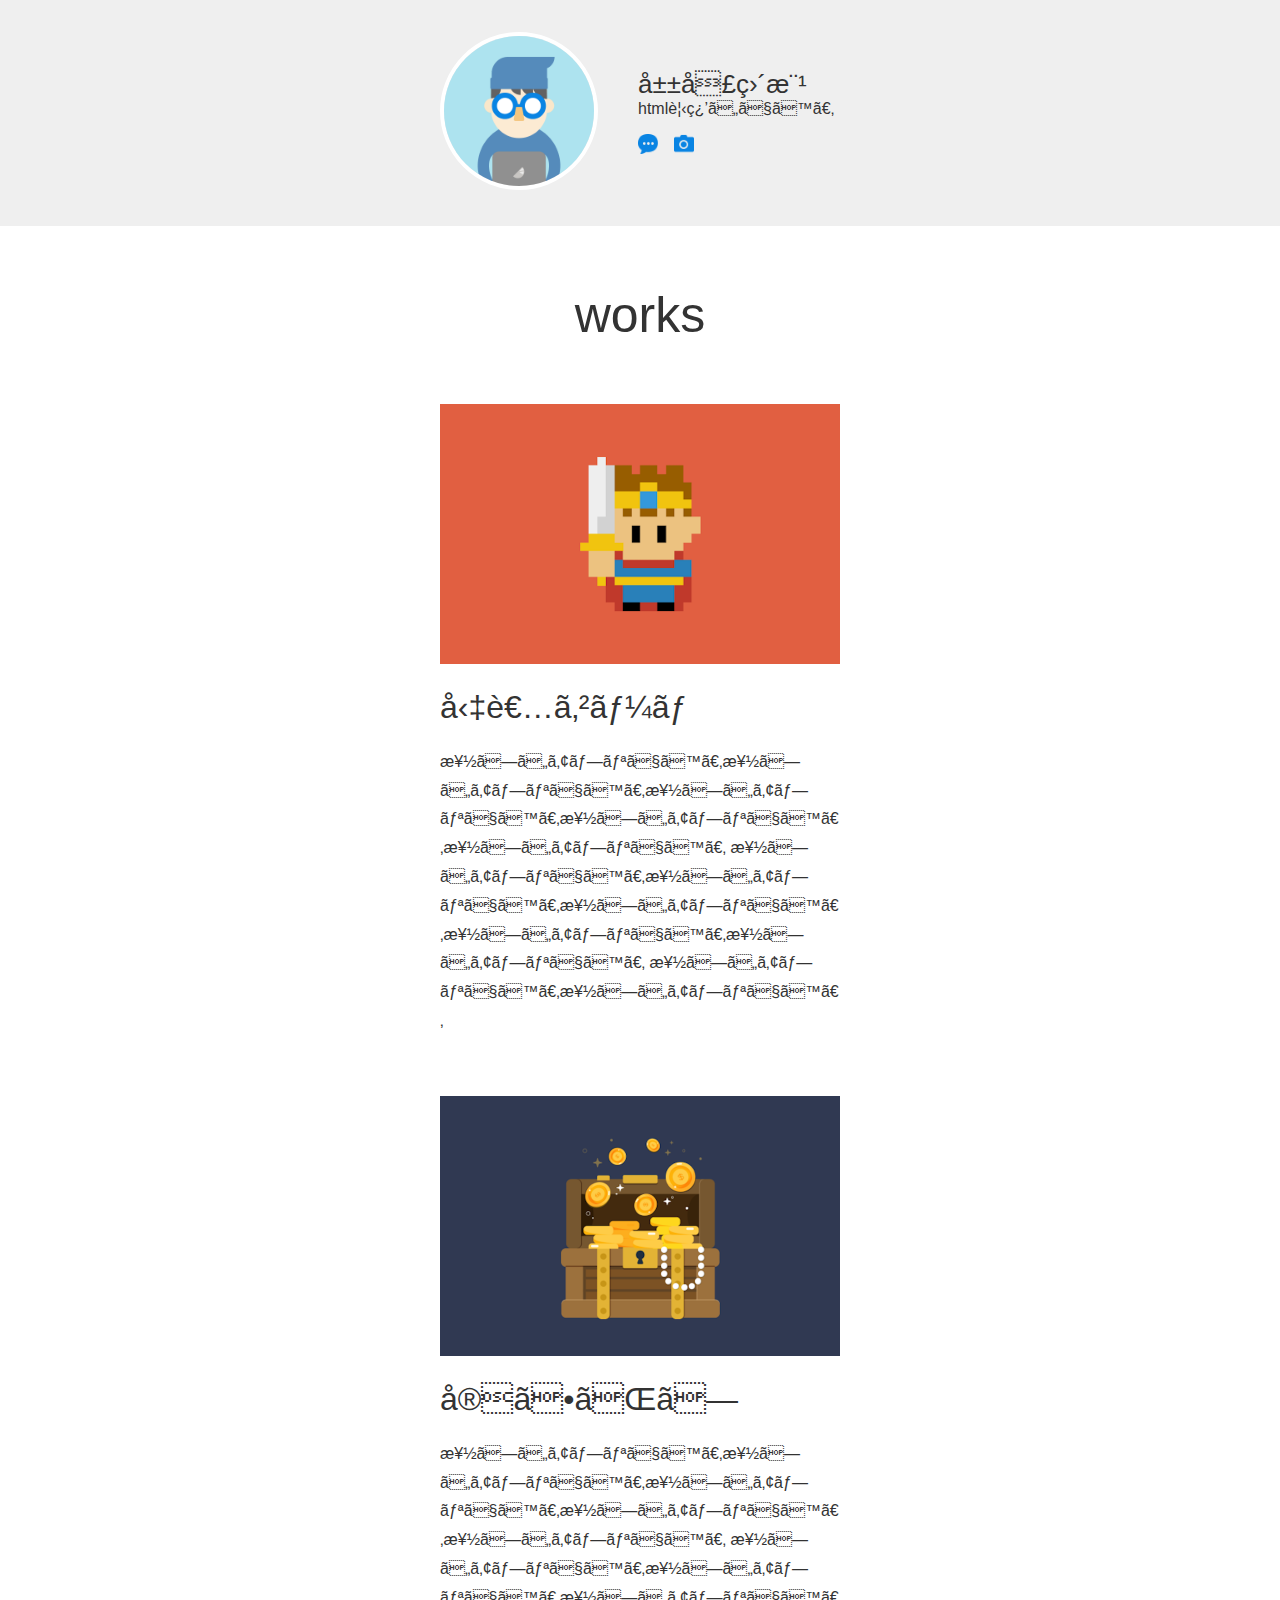
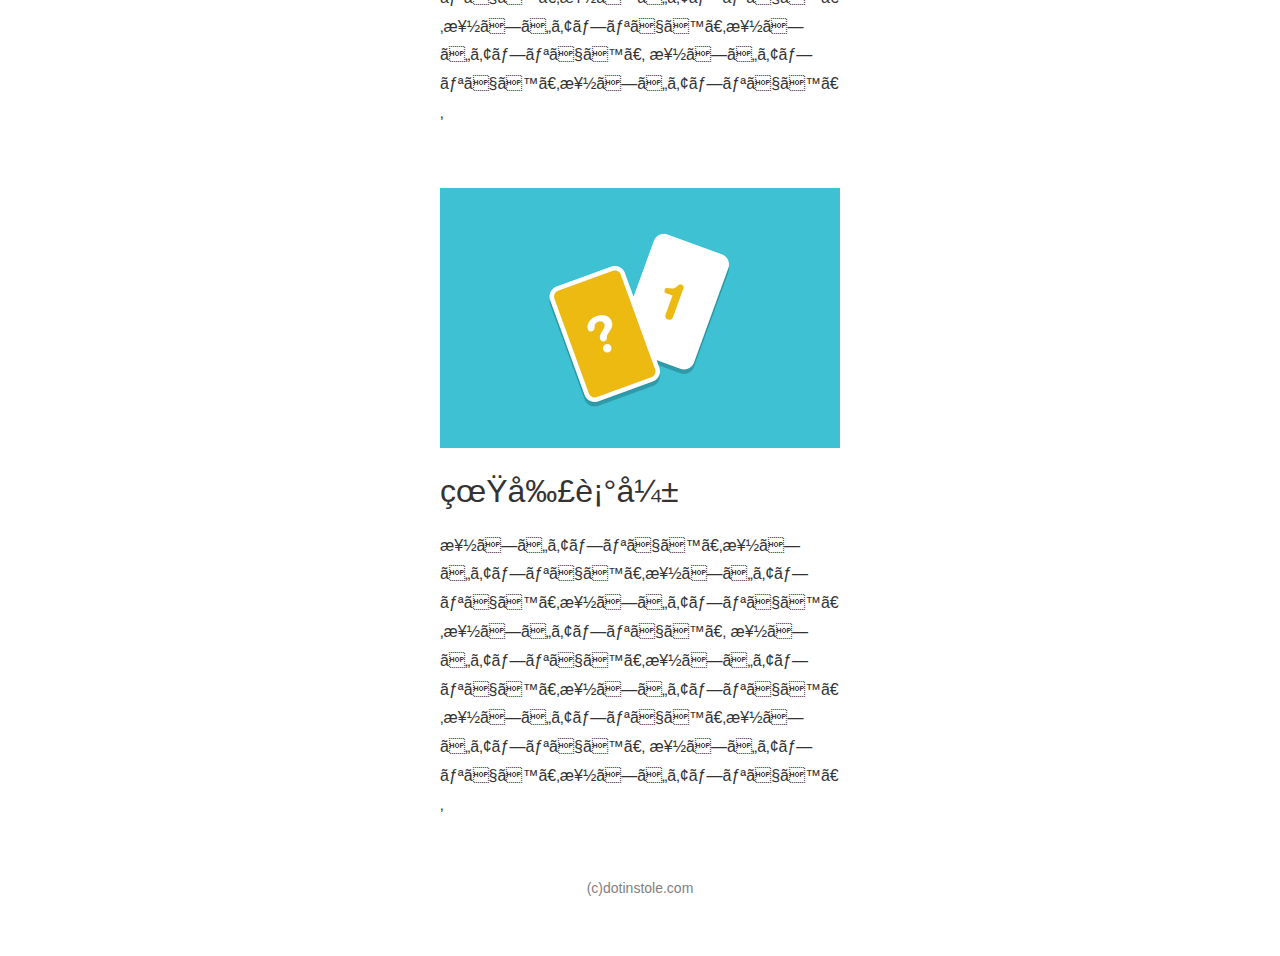
<file: index.html>
<!DOCTYPE html>
<html lang="ja">
    <head>
        <mate charset="utf-8"> 
        <title>ナオキのポートフォリオ</title>
        <link rel="icon" href="favicon.ico">
        <mata name="discription" content="ナオキのポートフォリオサイトです。">
        <link rel="stylesheet" href="css/styles.css">

    </head>
    <body>
        <header>
        
          <div class="container">
              <div class="icon">
                  <img src="img/taro.png" width="150" height="150" alt="太郎の写真">
              </div>
              <div class="info">
                  <h1>山口直樹</h1>
                  <p>html見習いです。</p>
                  <ul>
                      <li>
                          <a href="https://dotinstall.com" target="blank">
                          <img src="img/blog.png" width="20" height="20" alt="プログサイトへのリンク画像です">
                          </a>
                      </li>
                      <li> 
                      <a href="https://dotinstall.com" target="blank">
                      <img src="img/photos.png" width="20" height="20" alt="写真サイトへのリンク画像です">  
                      </a>
                      </li>    
                  </ul>
              </div>
          </div>
        </header>
        <!-- 作品紹介 -->

    <section class="works">
            <h1>works</h1>
        <section>
            <img src="img/work1.png" width="400" height="260" alt="勇者ゲームの紹介画像">
            <h1>勇者ゲーム</h1>
            <p>楽しいアプリです。楽しいアプリです。楽しいアプリです。楽しいアプリです。楽しいアプリです。
                    楽しいアプリです。楽しいアプリです。楽しいアプリです。楽しいアプリです。楽しいアプリです。
                    楽しいアプリです。楽しいアプリです。</p>
        </section>
        <section>
            <img src="img/work2.png" width="400" height="260" alt="宝さがしの紹介画像">
                <h1>宝さがし</h1>
                <p>楽しいアプリです。楽しいアプリです。楽しいアプリです。楽しいアプリです。楽しいアプリです。
                    楽しいアプリです。楽しいアプリです。楽しいアプリです。楽しいアプリです。楽しいアプリです。
                    楽しいアプリです。楽しいアプリです。</p>
        </section>  
        <section>
            <img src="img/work3.png" width="400" height="260" alt="真剣衰弱の紹介画像">
            <h1>真剣衰弱</h1>
            <p>楽しいアプリです。楽しいアプリです。楽しいアプリです。楽しいアプリです。楽しいアプリです。
                楽しいアプリです。楽しいアプリです。楽しいアプリです。楽しいアプリです。楽しいアプリです。
                楽しいアプリです。楽しいアプリです。</p>
        </section>
    </section>
        <footer>
            <p>(c)dotinstole.com </p>
        </footer>
</body>
</html>
</file>
<file: css/styles.css>
body{
    color:#333;
    font-family: verdana, sans-serif;
    margin:0;
}


header{
    background-color:#efefef;
    padding-top:32px;
    padding-bottom:32px;
}
.container{
    /* background-color:pink; */
    width:400px;
    margin-right:auto;
    margin-left:auto;
    display:flex;
    align-items:center;
}

.icon img{
    border-radius :50%;
    border-width:4px;
    border-style:solid;
    border-color:white;
}
.icon{
    /* background-color: aqua; */
}

.info{
    /* background-color: tomato; */
    margin-left:40px;
}

.info h1{
    font-weight:normal;
    font-size:26px;
    margin:0;
}

.info p{
    margin:0;
    margin-bottom:16px;
}

.info ul{
    list-style-type:none;
    margin:0;
    padding:0;
    display:flex;
}

.info ul li{
    margin-right:16px;
}

.works{
    width:400px;
    margin-left:auto;
    margin-right:auto;
}

.works > h1{
    font-weight:normal;
    font-size:50px;
    text-align:center;
    margin-top:60px;
    margin-bottom:60px;
}

.works > section{
    margin-bottom:60px
}

.works > section > h1{
    font-weight:normal;
}

.works > section > p{
    line-height:1.8;
}

footer p{
    text-align:center;
    font-size:14px;
    margin-bottom:60px;
    color:gray;
}
</file>
